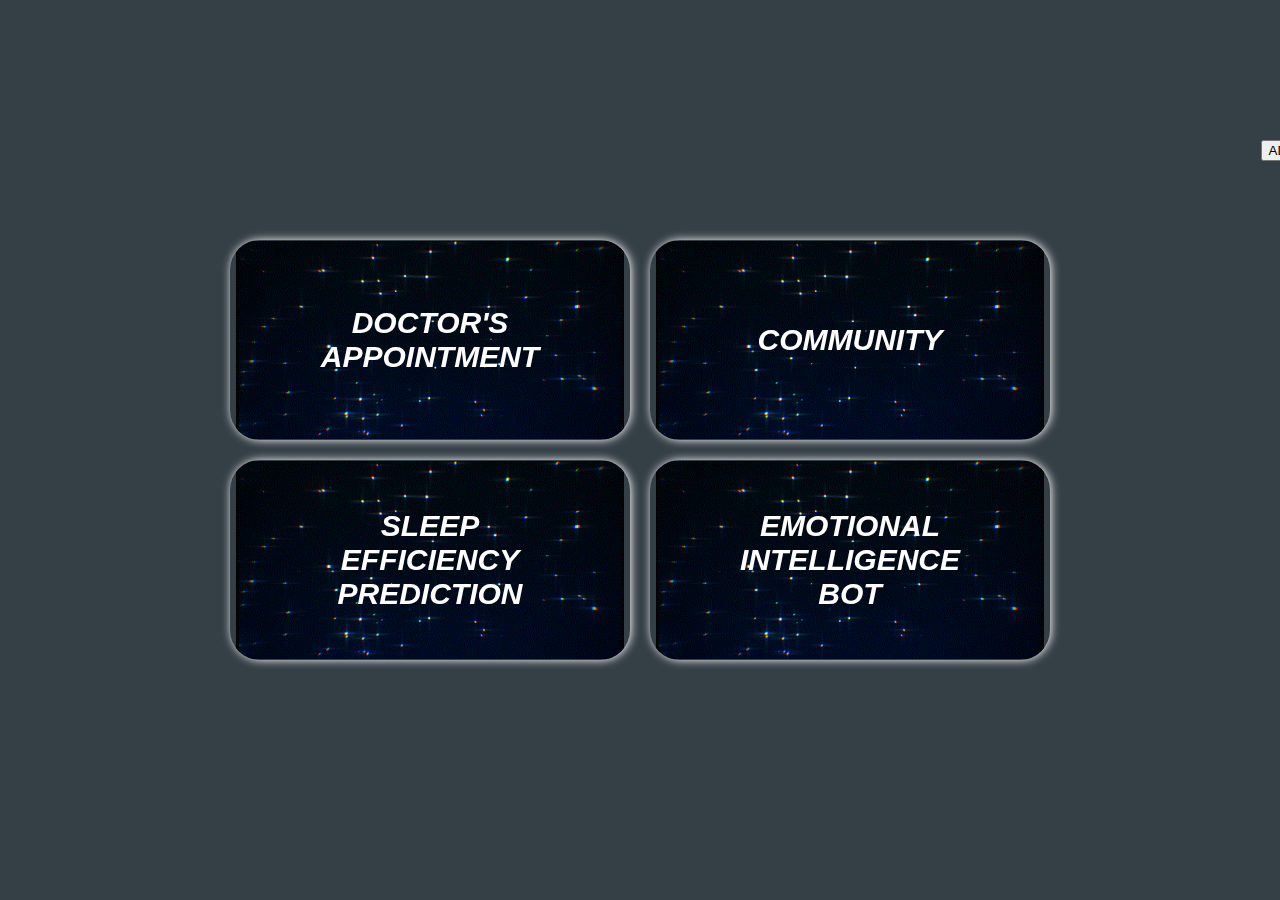
<file: button/buttonindex.html>
<!DOCTYPE html>
<html lang="en">

<head>
  <meta charset="UTF-8">
  <meta name="viewport" content="width=device-width, initial-scale=1.0">
  <link rel="stylesheet" href="styles.css">
  <title>Enlarging Buttons with Running GIFs</title>
</head>

<header class="admin">
  <a href="https://mentalease1.000webhostapp.com/mentalease/admin">
    <button>ADMIN</button>
  </a>
</header>

<body>
  <div class="button-container">
    <!-- 1 -->
    <a href="https://mentalease1.000webhostapp.com/mentalease/">
      <button class="explore-button">
        <div class="button-content">
          <img class="button-gif" src="button1.gif" alt="Button 1">
          <span class="button-text">DOCTOR'S <br>APPOINTMENT</span>
        </div>
      </button>
    </a>
    <!-- 2 -->
    <a href="https://community-latest.000webhostapp.com/login.php">
      <button class="explore-button">
        <div class="button-content">
          <img class="button-gif" src="button1.gif" alt="Button 1">
          <span class="button-text">COMMUNITY</span>
        </div>
      </button>
    </a>
    <!-- 3 -->
    <a href="http://127.0.0.1:5002">
      <button class="explore-button">
        <div class="button-content">
          <img class="button-gif" src="button1.gif" alt="Button 1">
          <span class="button-text">SLEEP<br>EFFICIENCY<br>PREDICTION</span>
        </div>
      </button>
    </a>
    <!-- 4 -->
    <a href="http://127.0.0.1:5001">
      <button class="explore-button">
        <div class="button-content">
          <img class="button-gif" src="button1.gif" alt="Button 1">
          <span class="button-text">EMOTIONAL<br>INTELLIGENCE<br> BOT</span>
        </div>
      </button>
    </a>
    <!-- 5 -->
    <!-- <a href="https://mentalease1.000webhostapp.com/mentalease/admin">
      <button class="explore-button">
        <div class="button-content">
          <img class="button-gif" src="button1.gif" alt="Button 1">
          <span class="button-text">EMOTIONAL INTELLIGENCE</span>
        </div>
      </button>
    </a> -->
  </div>
</body>

</html>
</file>
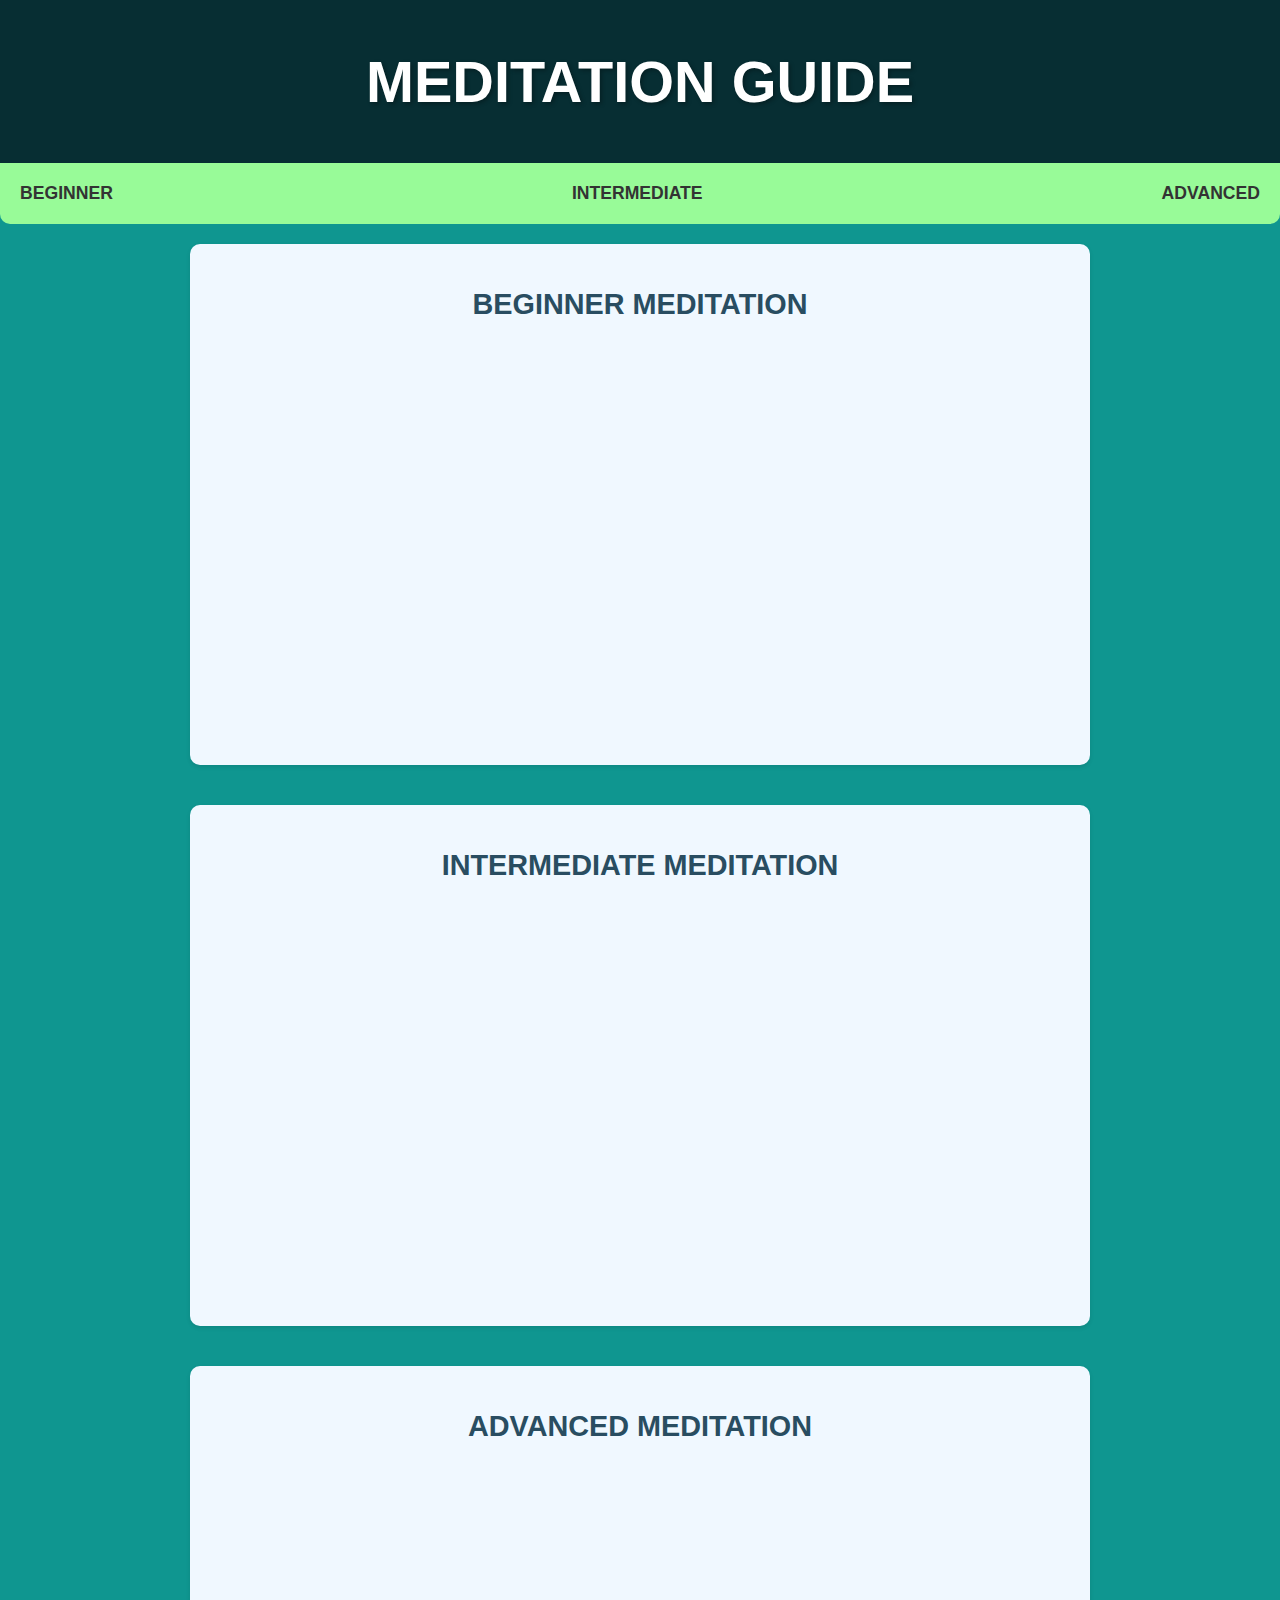
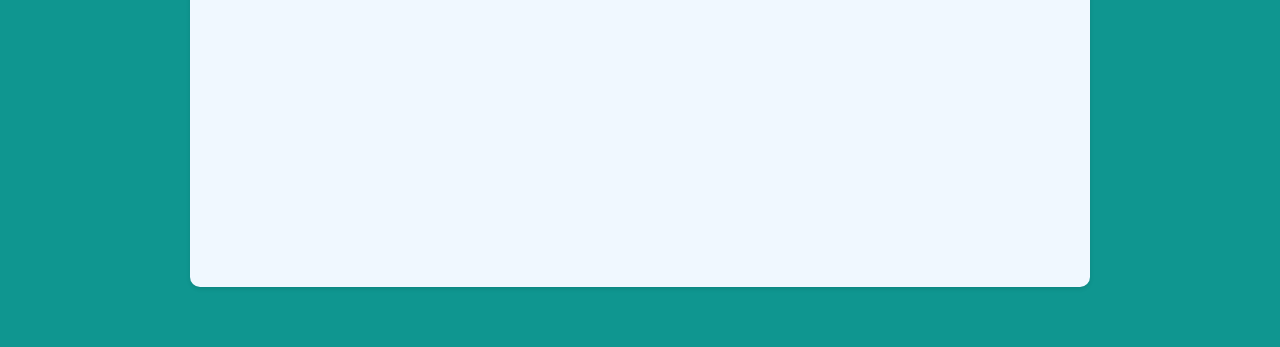
<file: med & yoga/medi and yoga/zafmed.html>
<!DOCTYPE html>
<html lang="en">
<head>
    <meta charset="UTF-8">
    <meta name="viewport" content="width=device-width, initial-scale=1.0">
    <title>Meditation Guide</title>
    <link rel="stylesheet" href="styles.css">
</head>
<body>
    <header>
        <h1>MEDITATION GUIDE</h1>
    </header>
    <nav>
        <a href="#beginner">Beginner</a>
        <a href="#intermediate">Intermediate</a>
        <a href="#advanced">Advanced</a>
    </nav>
    <div class="container">
        <section class="section left" id="beginner">
            <h2>BEGINNER MEDITATION</h2>
            <iframe src="https://www.youtube.com/embed/DulNz2CkoHI" allow="autoplay; encrypted-media" allowfullscreen></iframe>
        </section>
        <section class="section center" id="intermediate">
            <h2>INTERMEDIATE MEDITATION</h2>
            <iframe src="https://www.youtube.com/embed/ECHxnCJYrpM" allowfullscreen></iframe>
        </section>
        <section class="section right" id="advanced">
            <h2>ADVANCED MEDITATION</h2>
            <iframe src="https://www.youtube.com/embed/varUYdNp3fY" allowfullscreen></iframe>
        </section>
    </div>
</body>
</html>
</file>
<file: button/styles.css>
.admin{
  margin-bottom: 600px;
  margin-left: 1300px;
 color: #3498db;
}





body {
  margin: 0;
  padding: 0;
  display: flex;
  justify-content: center;
  align-items: center;
  min-height: 100vh;
  background-color: #353f46;

}

.button-container {
  display: grid;
  grid-template-columns: repeat(2, 1fr);
  gap: 20px;
  align-items: center;
  justify-content: center;
  max-width: 800px;
  margin: 0 auto;
  position: fixed;
  /* box-shadow: rgb(0, 21, 255) 1px 0 10px;; */
}

.explore-button {
  width: 400px;
  height: 200px;
  background-color: transparent;
  border: none;
  border-radius: 30px;
  font-size: 20px;
  color: #f3f3f3;
  cursor: pointer;
  overflow: hidden;
  display: flex;
  align-items: center;
  justify-content: center;
  transition: transform 0.3s, font-size 0.3s;
  position: relative;
  box-shadow: rgb(255, 255, 255) 1px 0 10px;
}

.explore-button:hover {
  transform: scale(1.05);
  font-size: 21px;
}

.button-content {
  position: relative;
  width: 100%;
  height: 100%;
}

.button-gif {
  position: absolute;
  width: 100%;
  height: 100%;
  object-fit: cover;
  top: 0;
  left: 0;
  opacity: 1;
}

.button-text {
  position: absolute;
  color: #ffffff;
  font-size: 1.5em;
  z-index: 1;
  font-style: italic;
  font-weight: bold;
  display: flex;
  justify-content: center;
  align-items: center;
  height: 100%;
  width: 100%;
}
</file>
<file: med & yoga/medi and yoga/styles.css>
body {
    font-family: "Poppins", Arial, sans-serif;
    margin: 0;
    padding: 0;
    background-color: #0f9690;
    color: #294D61;
}

header {
    background-color: #072e33;
    padding: 10px;
    text-align: center;
    font-size: 1.8em;
    font-weight: 600;
    text-shadow: 2px 2px 4px rgba(0, 0, 0, 0.3);
    color: #fff;
}

nav {
    display: flex;
    justify-content: space-between;
    background-color: #98fb98; /* Light green 98fb98 */
    padding: 10px 0;
    border-radius: 0 0 10px 10px;
}

nav a {
    color: #333;
    text-decoration: none;
    padding: 10px 20px;
    font-family: "Lato", Arial, sans-serif;
    font-weight: bold;
    font-size: 1.1em;
    text-transform: uppercase;
    transition: background-color 0.3s ease;
    border-radius: 10px;
}

nav a:hover {
    background-color: #294D61;
    color: #fff;
}

.container {
    max-width: 900px;
    margin: 0 auto;
    padding: 20px;
}

.section {
    margin-bottom: 40px;
    padding: 20px;
    background-color: #f0f8ff;
    border-radius: 10px;
    box-shadow: 0px 2px 4px rgba(0, 0, 0, 0.1);
}

.section h2 {
    font-size: 1.8em;
    font-style: normal;
    text-align: center;
    margin-bottom: 20px;
    text-transform: uppercase;
}

iframe {
    width: 100%;
    height: 400px;
    border: none;
}

.left {
    text-align: left;
}

.center {
    text-align: center;
}

.right {
    text-align: right;
}
</file>
